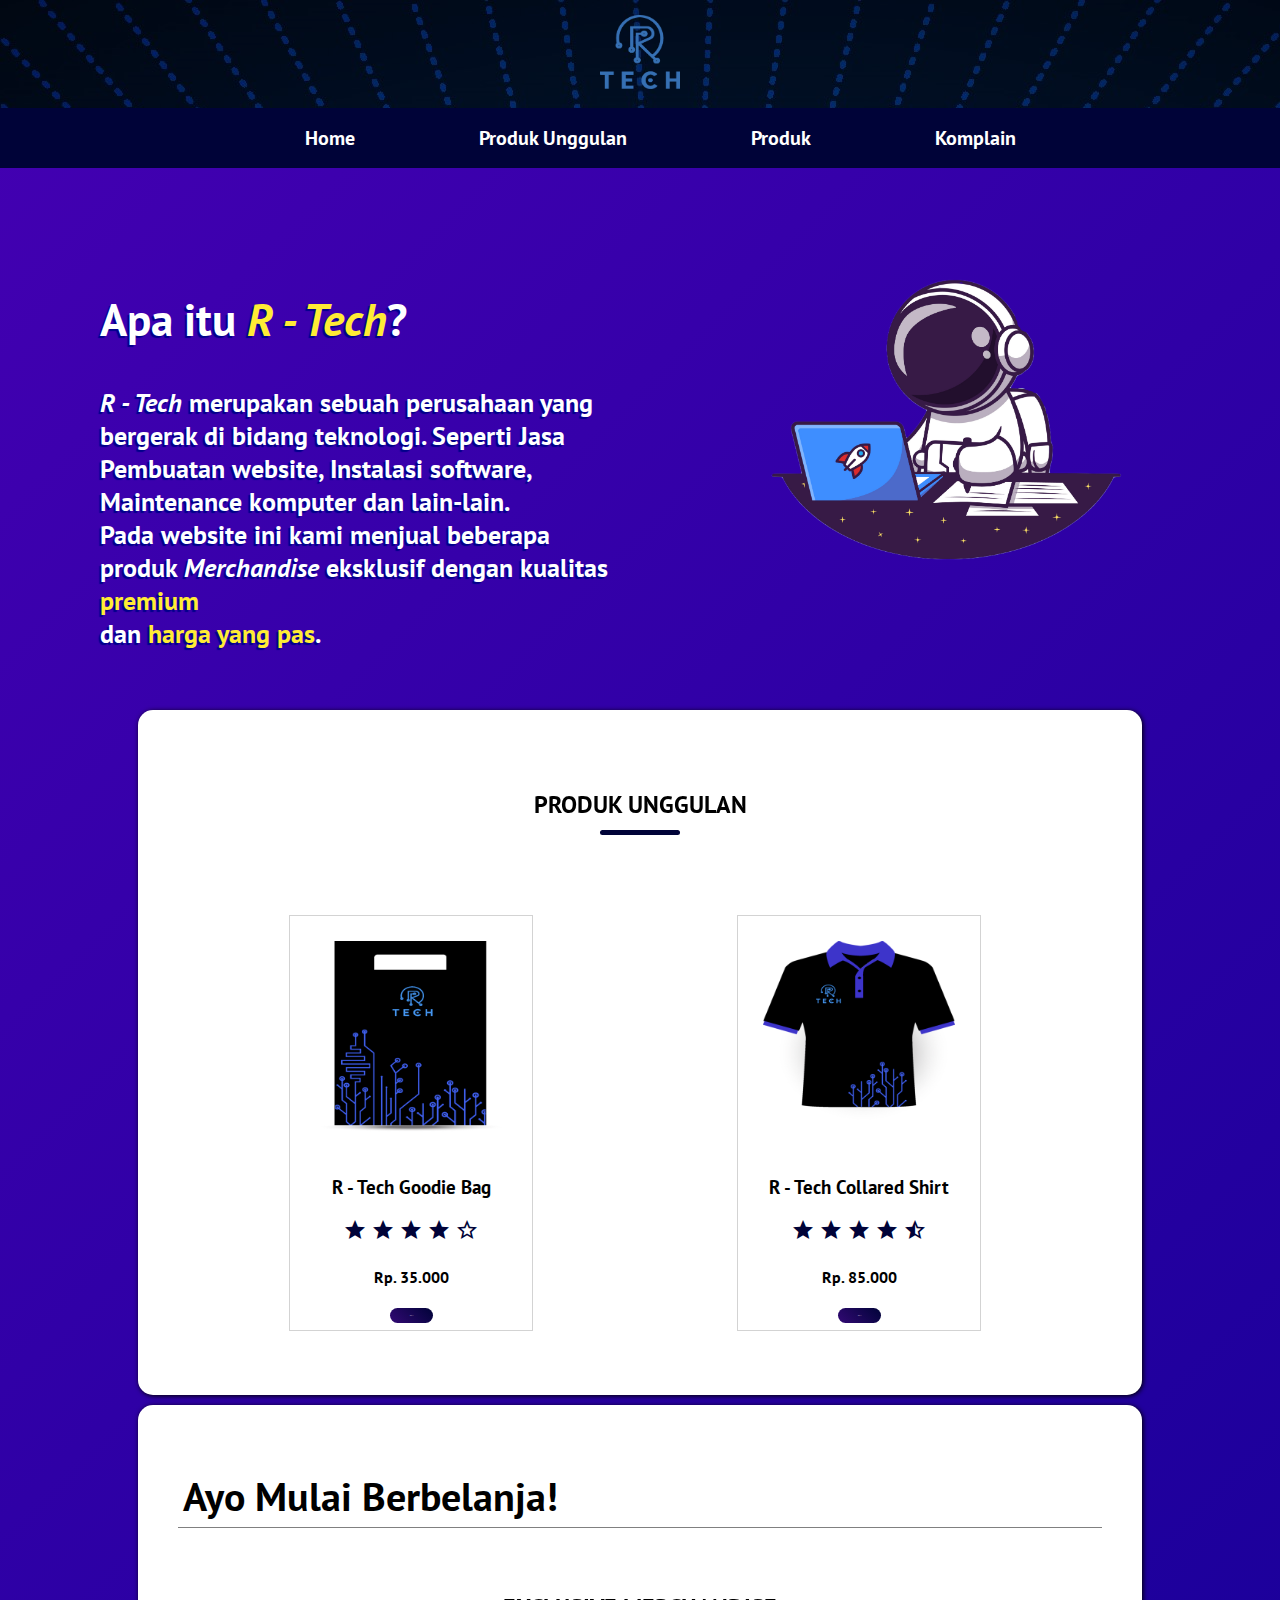
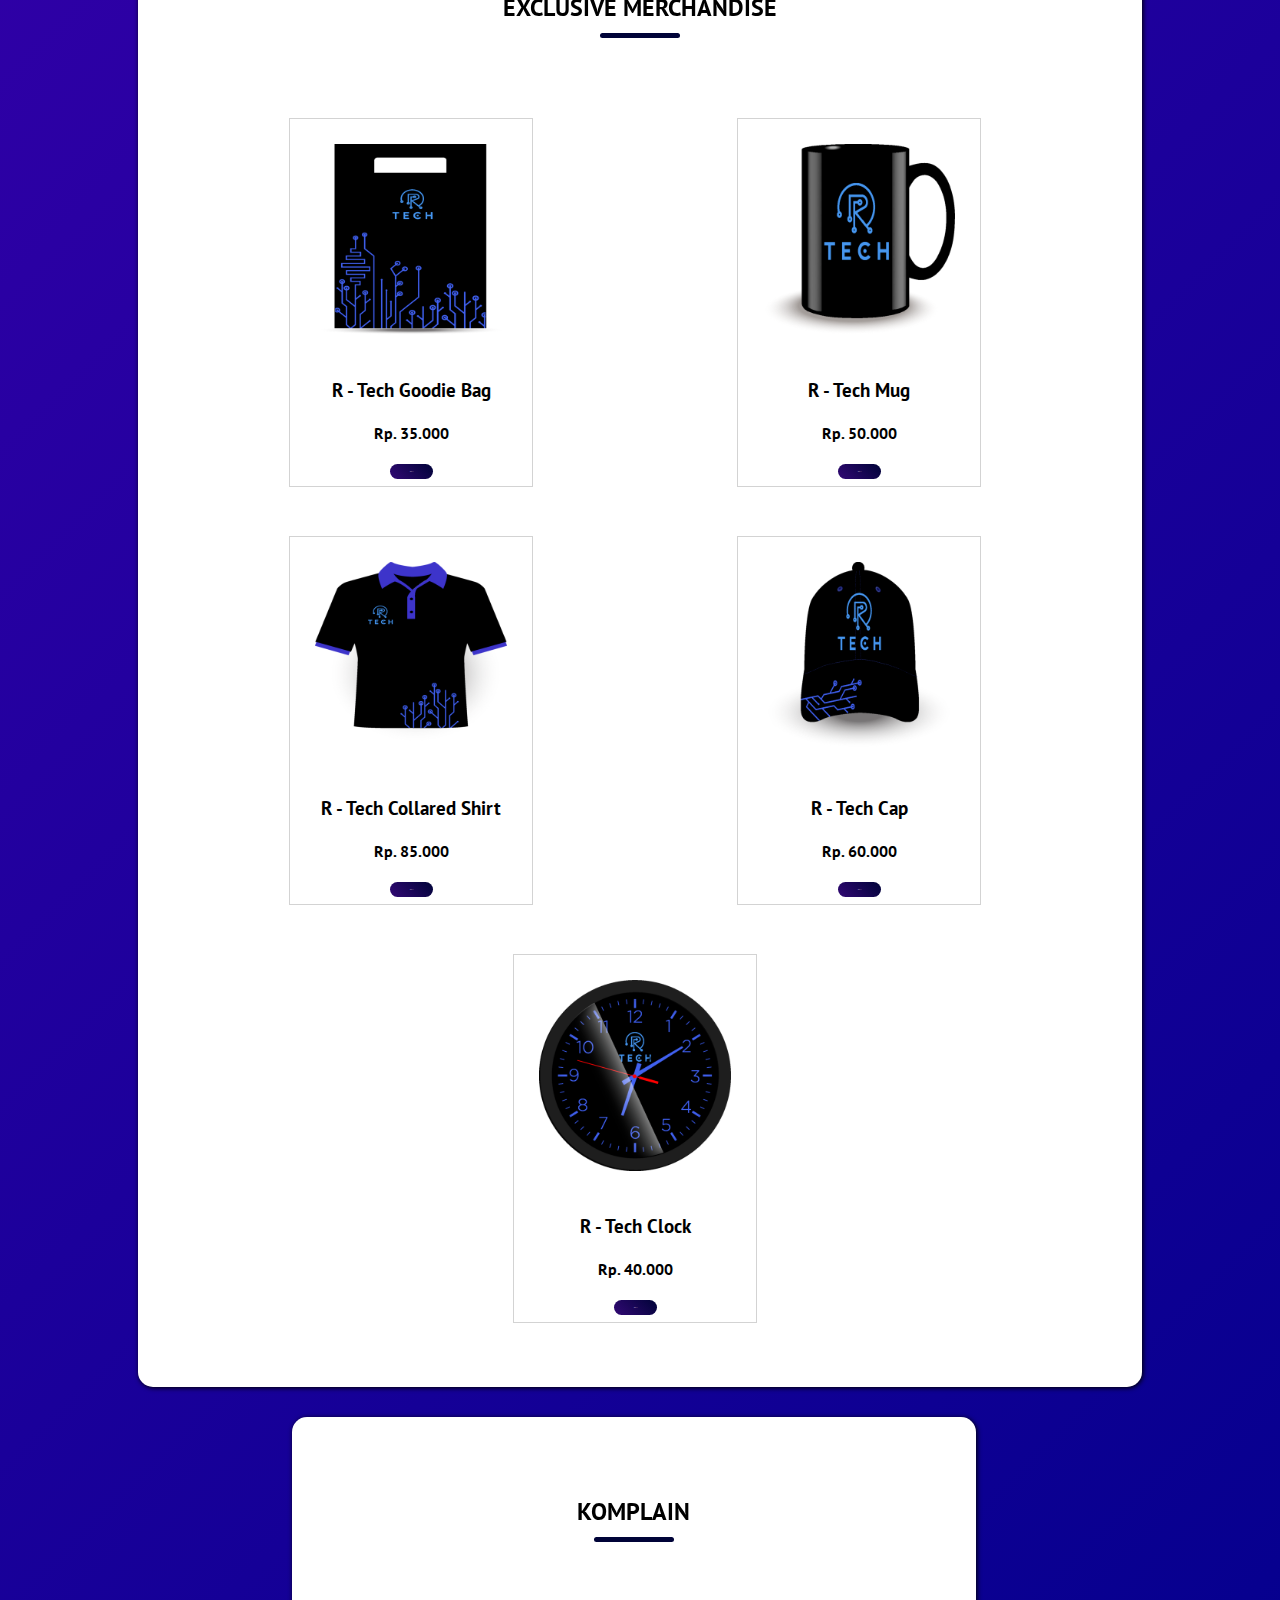
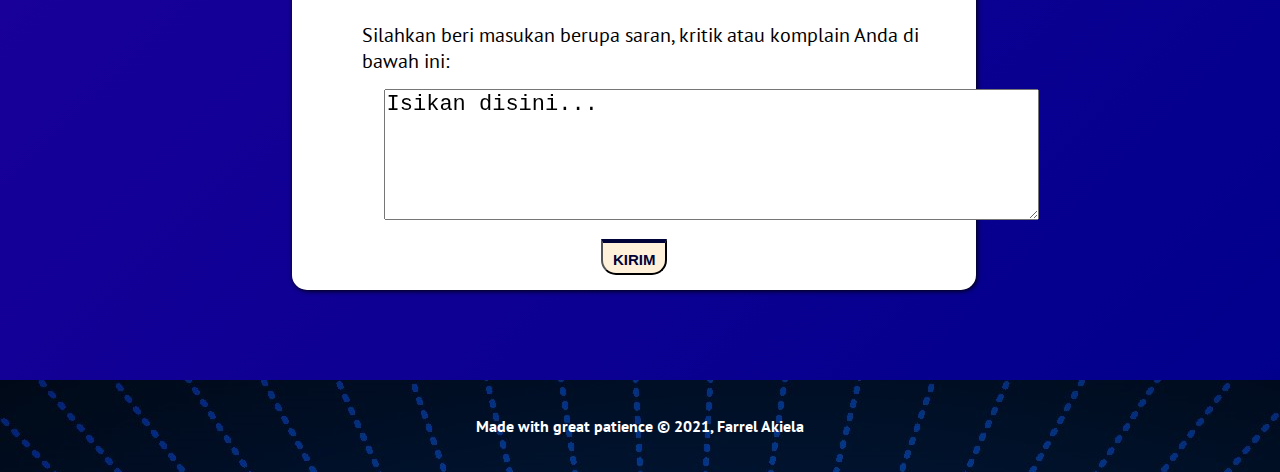
<file: index.html>
<!DOCTYPE html>

<!-- Created By: Farrel AKiela -->

<html>

<head>
	<title>R - Tech | Exclusive Merchandise Shop</title>
	<meta name="viewport" content="width=device-width, initial-scale=1">
	<link rel="icon" href="assets/images/icon.png">
	<link rel="stylesheet" href="assets/styles/style.css">
	<link rel="stylesheet" href="https://fonts.googleapis.com/icon?family=Material+Icons">
	<script src="assets/javascripts/pop-up.js"></script>
</head>

<body>

	<header>
		<div class="head" id="home">
			<a href="index.html">
				<img src="assets/images/logo.png" alt="r-tech logos" width="80px"></a>
		</div>
		<nav>
			<ul>
				<li><a href="#home">Home</a></li>
				<li><a href="#featured">Produk Unggulan</a></li>
				<li><a href="#product">Produk</a></li>
				<li><a href="#complain">Komplain</a></li>
			</ul>
		</nav>
	</header>

	<main>
		<div class="home">
			<section>
				<h2>Apa itu <em>R - Tech</em>?</h2>
				<p><dfn>R - Tech</dfn> merupakan sebuah perusahaan yang bergerak di bidang teknologi. Seperti Jasa
					Pembuatan
					website, Instalasi software, Maintenance komputer dan lain-lain.</p>
				<p>Pada website ini kami menjual beberapa produk <i>Merchandise</i> eksklusif dengan kualitas
					<strong>premium</strong> <br> dan <strong>harga yang pas</strong>.
				</p>
			</section>
			<section>
				<img src="assets/images/astronaut-bg.png" alt="bg-img" width="70%">
		</div>

		<div id="content" class="container">
			<div id="featured">
				<article class="card">
					<h2 class="title">PRODUK UNGGULAN</h2>
					<div class="flex-container-row">
						<div class="list_menu">
							<img src="assets/images/rebag.png">
							<h3>R - Tech Goodie Bag</h3>
							<i class="material-icons">star</i>
							<i class="material-icons">star</i>
							<i class="material-icons">star</i>
							<i class="material-icons">star</i>
							<i class="material-icons">star_outline</i>
							<h4>Rp. 35.000</h4>
							<h5><a href="assets/pages/order_g-bag.html" target="_blank" class="btn-1">B E L I</a></h5>
						</div>
						<div class="list_menu">
							<img src="assets/images/reshirt.png">
							<h3>R - Tech Collared Shirt</h3>
							<i class="material-icons">star</i>
							<i class="material-icons">star</i>
							<i class="material-icons">star</i>
							<i class="material-icons">star</i>
							<i class="material-icons">star_half</i>
							<h4>Rp. 85.000</h4>
							<h5><a href="assets/pages/order_c-shirt.html" target="_blank" class="btn-1">B E L I</a></h5>
						</div>
				</article>
			</div>

			<div id="product">
				<article class="card">
					<h1>Ayo Mulai Berbelanja!</h1>
					<h2 class="title">EXCLUSIVE MERCHANDISE</h2>
					<div class="flex-container-row">
						<div class="list_menu">
							<img src="assets/images/rebag.png">
							<h3>R - Tech Goodie Bag</h3>
							<h4>Rp. 35.000</h4>
							<h5><a href="assets/pages/order_g-bag.html" target="_blank" class="btn-1">B E L I</a></h5>
						</div>
						<div class="list_menu">
							<img src="assets/images/remug.png">
							<h3>R - Tech Mug</h3>
							<h4>Rp. 50.000</h4>
							<h5><a href="assets/pages/order_mug.html" target="_blank" class="btn-1">B E L I</a></h5>
						</div>
					</div>
					<div class="flex-container-row">
						<div class="list_menu">
							<img src="assets/images/reshirt.png">
							<h3>R - Tech Collared Shirt</h3>
							<h4>Rp. 85.000</h4>
							<h5><a href="assets/pages/order_c-shirt.html" target="_blank" class="btn-1">B E L I</a></h5>
						</div>
						<div class="list_menu">
							<img src="assets/images/recap.png">
							<h3>R - Tech Cap</h3>
							<h4>Rp. 60.000</h4>
							<h5><a href="assets/pages/order_cap.html" target="_blank" class="btn-1">B E L I</a></h5>
						</div>
					</div>
					<div class="flex-container-row">
						<div class="list_menu" id="last">
							<img src="assets/images/reclock.png">
							<h3>R - Tech Clock</h3>
							<h4>Rp. 40.000</h4>
							<h5><a href="assets/pages/order_clock.html" target="_blank" class="btn-1">B E L I</a></h5>
						</div>
					</div>
				</article>
			</div>
		</div>

		<div id="complain" class="sub-content">
			<article class="container card">
				<h2 class="title">KOMPLAIN</h2>
				<label for="tes">Silahkan beri masukan berupa saran, kritik atau komplain Anda di bawah ini: </label>
				<textarea name="" id="tes" cols="48" rows="5">Isikan disini...</textarea>
				<button onclick="complain()" class="btn-2">KIRIM</button>
			</article>
		</div>
	</main>

	<footer>
		<p>Made with great patience &#169; 2021, Farrel Akiela</p>
	</footer>



</body>

</html>
</file>
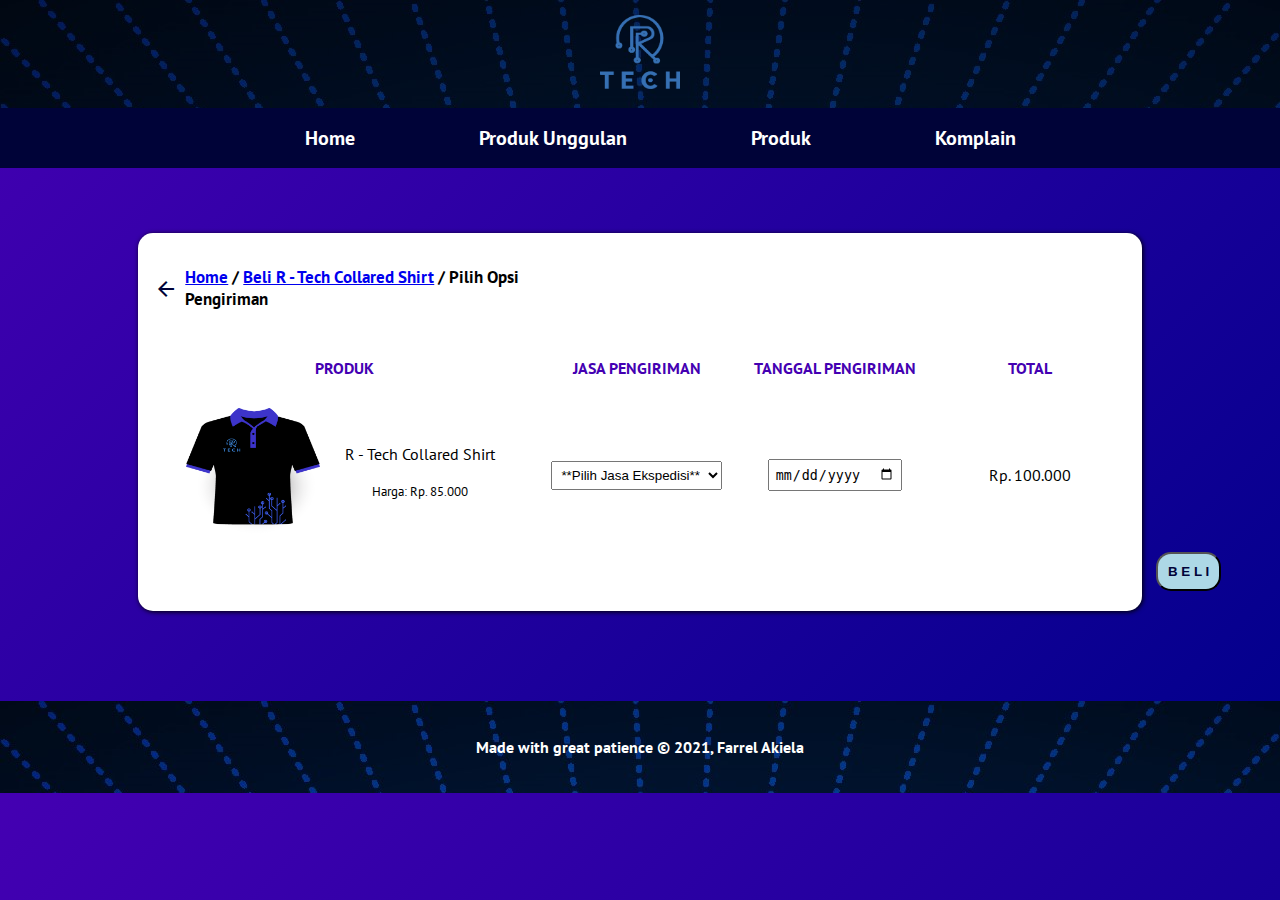
<file: assets/pages/deliv_c-shirt.html>
<!DOCTYPE html>

<!-- Created By: Farrel AKiela -->

<html>

<head>
    <title>R - Tech Collared Shirt | Delivery Page</title>
    <meta name="viewport" content="width=device-width, initial-scale=1">
    <link rel="icon" href="../images/icon.png">
    <link rel="stylesheet" href="../styles/style.css">
    <link rel="stylesheet" href="https://fonts.googleapis.com/icon?family=Material+Icons">
</head>

<body>

    <header>
        <div class="head" id="home">
            <a href="../../index.html">
                <img src="../images/logo.png" alt="r-tech logos" width="80px"></a>
        </div>
        <nav>
            <ul>
                <li><a href="../../index.html#home">Home</a></li>
                <li><a href="../../index.html#featured">Produk Unggulan</a></li>
                <li><a href="../../index.html#product">Produk</a></li>
                <li><a href="../../index.html#complain">Komplain</a></li>
            </ul>
        </nav>
    </header>

    <main>
        <div id="content" class="container">
            <div class="delivery">
                <article class="card">
                    <div class="con-deliv">
                        <table border="0">
                            <tr>
                                <td width="1%"><a href="order_c-shirt.html"><i class="material-icons">arrow_back</i></a>
                                </td>
                                <td width="39%">
                                    <p id="p2"><a href="../../index.html#home">Home</a> / <a
                                            href="order_c-shirt.html">Beli R - Tech Collared Shirt</a> / Pilih Opsi
                                        Pengiriman </p>
                                </td>
                            </tr>
                        </table>
                    </div>
                    <div class="con-deliv-2">
                        <table border="0">
                            <tr>
                                <th>PRODUK</th>
                                <th width="20%">JASA PENGIRIMAN</th>
                                <th width="20%">TANGGAL PENGIRIMAN</th>
                                <th width="20%">TOTAL</th>
                            </tr>
                            <tr>
                                <td>
                                    <div class="product">
                                        <img src="../images/reshirt.png" alt="">
                                        <div id="desc">
                                            <p>R - Tech Collared Shirt</p>
                                            <small>Harga: Rp. 85.000</small>
                                        </div>
                                    </div>
                                </td>
                                <td><select>
                                        <option>**Pilih Jasa Ekspedisi**</option>
                                        <option>JNE Express</option>
                                        <option>J&T Express</option>
                                        <option>SiCepat Express</option>
                                        <option>Ninja Express</option>
                                        <option>Pos Indonesia</option>
                                        <option>Lion Parcel</option>
                                        <option>Wahana</option>
                                        <option>TIKI</option>
                                    </select></td>
                                <td><input type="date"></td>
                                <td>Rp. 100.000</td>
                            </tr>
                        </table>
                        <button onclick="cshirt()" class="btn-3" id="go">B E L I</button>
                    </div>
                </article>
            </div>
        </div>
    </main>

    <footer>
        <p>Made with great patience &#169; 2021, Farrel Akiela</p>
    </footer>

    <script src="../javascripts/pop-up.js">
    </script>

</body>

</html>
</file>
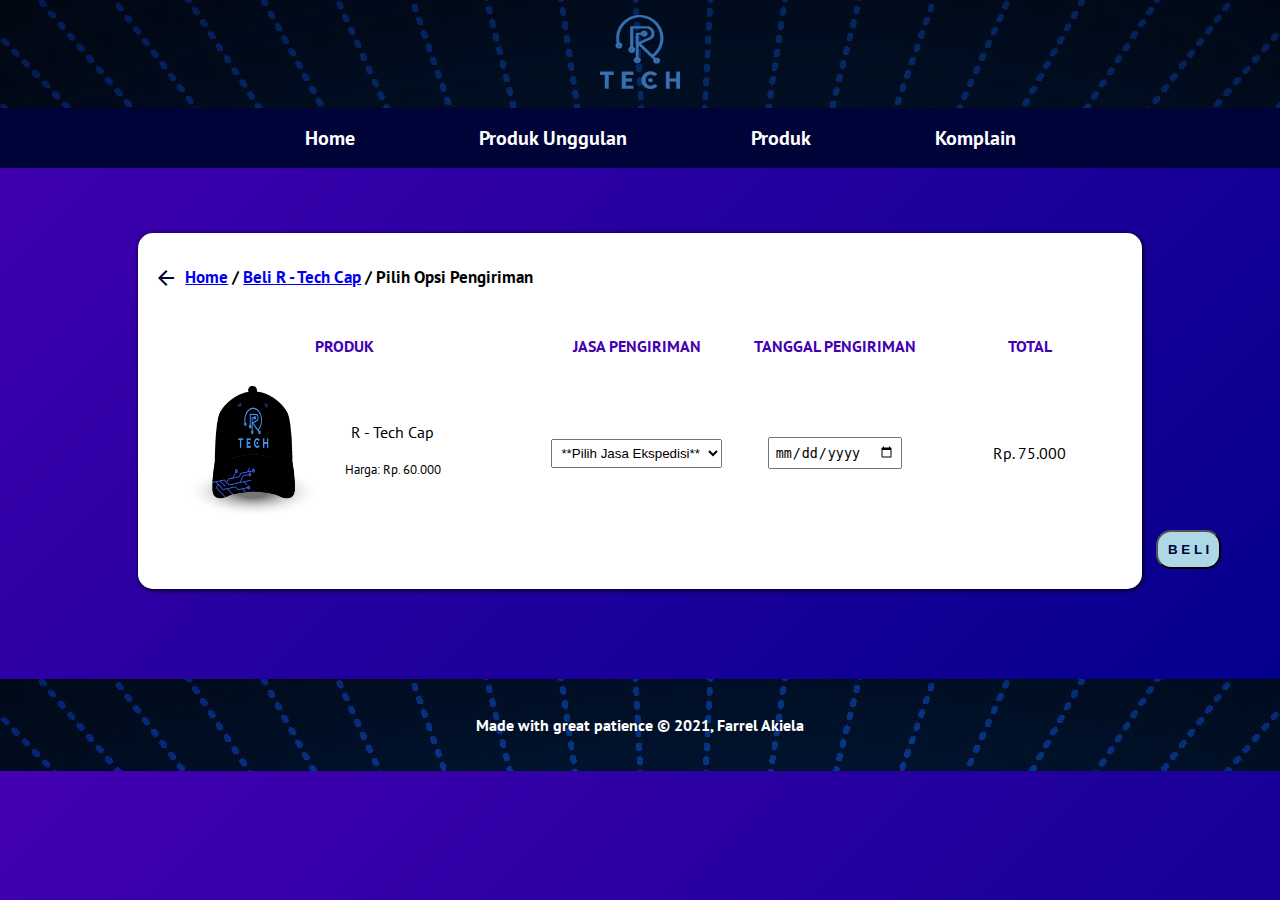
<file: assets/pages/deliv_cap.html>
<!DOCTYPE html>

<!-- Created By: Farrel AKiela -->

<html>

<head>
    <title>R - Tech Cap | Delivery Page</title>
    <meta name="viewport" content="width=device-width, initial-scale=1">
    <link rel="icon" href="../images/icon.png">
    <link rel="stylesheet" href="../styles/style.css">
    <link rel="stylesheet" href="https://fonts.googleapis.com/icon?family=Material+Icons">
</head>

<body>

    <header>
        <div class="head" id="home">
            <a href="../../index.html">
                <img src="../images/logo.png" alt="r-tech logos" width="80px"></a>
        </div>
        <nav>
            <ul>
                <li><a href="../../index.html#home">Home</a></li>
                <li><a href="../../index.html#featured">Produk Unggulan</a></li>
                <li><a href="../../index.html#product">Produk</a></li>
                <li><a href="../../index.html#complain">Komplain</a></li>
            </ul>
        </nav>
    </header>

    <main>
        <div id="content" class="container">
            <div class="delivery">
                <article class="card">
                    <div class="con-deliv">
                        <table border="0">
                            <tr>
                                <td width="1%"><a href="order_cap.html"><i class="material-icons">arrow_back</i></a>
                                </td>
                                <td width="39%">
                                    <p id="p2"><a href="../../index.html#home">Home</a> / <a href="order_cap.html">Beli
                                            R - Tech Cap</a> / Pilih Opsi Pengiriman </p>
                                </td>
                            </tr>
                        </table>
                    </div>
                    <div class="con-deliv-2">
                        <table border="0">
                            <tr>
                                <th>PRODUK</th>
                                <th width="20%">JASA PENGIRIMAN</th>
                                <th width="20%">TANGGAL PENGIRIMAN</th>
                                <th width="20%">TOTAL</th>
                            </tr>
                            <tr>
                                <td>
                                    <div class="product">
                                        <img src="../images/recap.png" alt="">
                                        <div id="desc">
                                            <p>R - Tech Cap</p>
                                            <small>Harga: Rp. 60.000</small>
                                        </div>
                                    </div>
                                </td>
                                <td><select>
                                        <option>**Pilih Jasa Ekspedisi**</option>
                                        <option>JNE Express</option>
                                        <option>J&T Express</option>
                                        <option>SiCepat Express</option>
                                        <option>Ninja Express</option>
                                        <option>Pos Indonesia</option>
                                        <option>Lion Parcel</option>
                                        <option>Wahana</option>
                                        <option>TIKI</option>
                                    </select></td>
                                <td><input type="date"></td>
                                <td>Rp. 75.000</td>
                            </tr>
                        </table>
                        <button onclick="cap()" class="btn-3" id="go">B E L I</button>
                    </div>
                </article>
            </div>
        </div>
    </main>

    <footer>
        <p>Made with great patience &#169; 2021, Farrel Akiela</p>
    </footer>

    <script src="../javascripts/pop-up.js">
    </script>

</body>

</html>
</file>
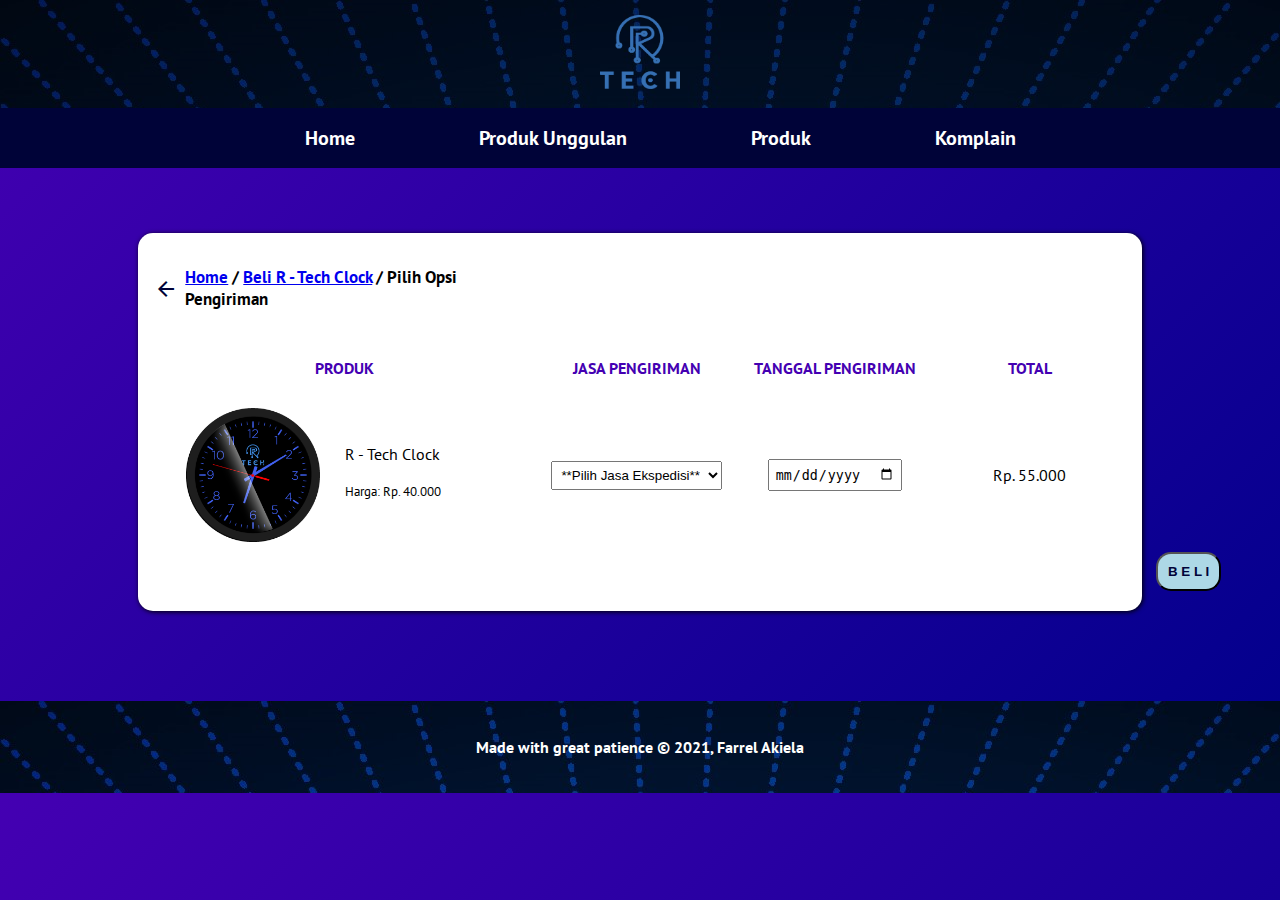
<file: assets/pages/deliv_clock.html>
<!DOCTYPE html>

<!-- Created By: Farrel AKiela -->

<html>

<head>
    <title>R - Tech Clock | Delivery Page</title>
    <meta name="viewport" content="width=device-width, initial-scale=1">
    <link rel="icon" href="../images/icon.png">
    <link rel="stylesheet" href="../styles/style.css">
    <link rel="stylesheet" href="https://fonts.googleapis.com/icon?family=Material+Icons">
</head>

<body>

    <header>
        <div class="head" id="home">
            <a href="../../index.html">
                <img src="../images/logo.png" alt="r-tech logos" width="80px"></a>
        </div>
        <nav>
            <ul>
                <li><a href="../../index.html#home">Home</a></li>
                <li><a href="../../index.html#featured">Produk Unggulan</a></li>
                <li><a href="../../index.html#product">Produk</a></li>
                <li><a href="../../index.html#complain">Komplain</a></li>
            </ul>
        </nav>
    </header>

    <main>
        <div id="content" class="container">
            <div class="delivery">
                <article class="card">
                    <div class="con-deliv">
                        <table border="0">
                            <tr>
                                <td width="1%"><a href="order_clock.html"><i class="material-icons">arrow_back</i></a>
                                </td>
                                <td width="39%">
                                    <p id="p2"><a href="../../index.html#home">Home</a> / <a
                                            href="order_clock.html">Beli R - Tech Clock</a> / Pilih Opsi Pengiriman </p>
                                </td>
                            </tr>
                        </table>
                    </div>
                    <div class="con-deliv-2">
                        <table border="0">
                            <tr>
                                <th>PRODUK</th>
                                <th width="20%">JASA PENGIRIMAN</th>
                                <th width="20%">TANGGAL PENGIRIMAN</th>
                                <th width="20%">TOTAL</th>
                            </tr>
                            <tr>
                                <td>
                                    <div class="product">
                                        <img src="../images/reclock.png" alt="">
                                        <div id="desc">
                                            <p>R - Tech Clock</p>
                                            <small>Harga: Rp. 40.000</small>
                                        </div>
                                    </div>
                                </td>
                                <td><select>
                                        <option>**Pilih Jasa Ekspedisi**</option>
                                        <option>JNE Express</option>
                                        <option>J&T Express</option>
                                        <option>SiCepat Express</option>
                                        <option>Ninja Express</option>
                                        <option>Pos Indonesia</option>
                                        <option>Lion Parcel</option>
                                        <option>Wahana</option>
                                        <option>TIKI</option>
                                    </select></td>
                                <td><input type="date"></td>
                                <td>Rp. 55.000</td>
                            </tr>
                        </table>
                        <button onclick="clock()" class="btn-3" id="go">B E L I</button>
                    </div>
                </article>
            </div>
        </div>
    </main>

    <footer>
        <p>Made with great patience &#169; 2021, Farrel Akiela</p>
    </footer>

    <script src="../javascripts/pop-up.js">
    </script>

</body>

</html>
</file>
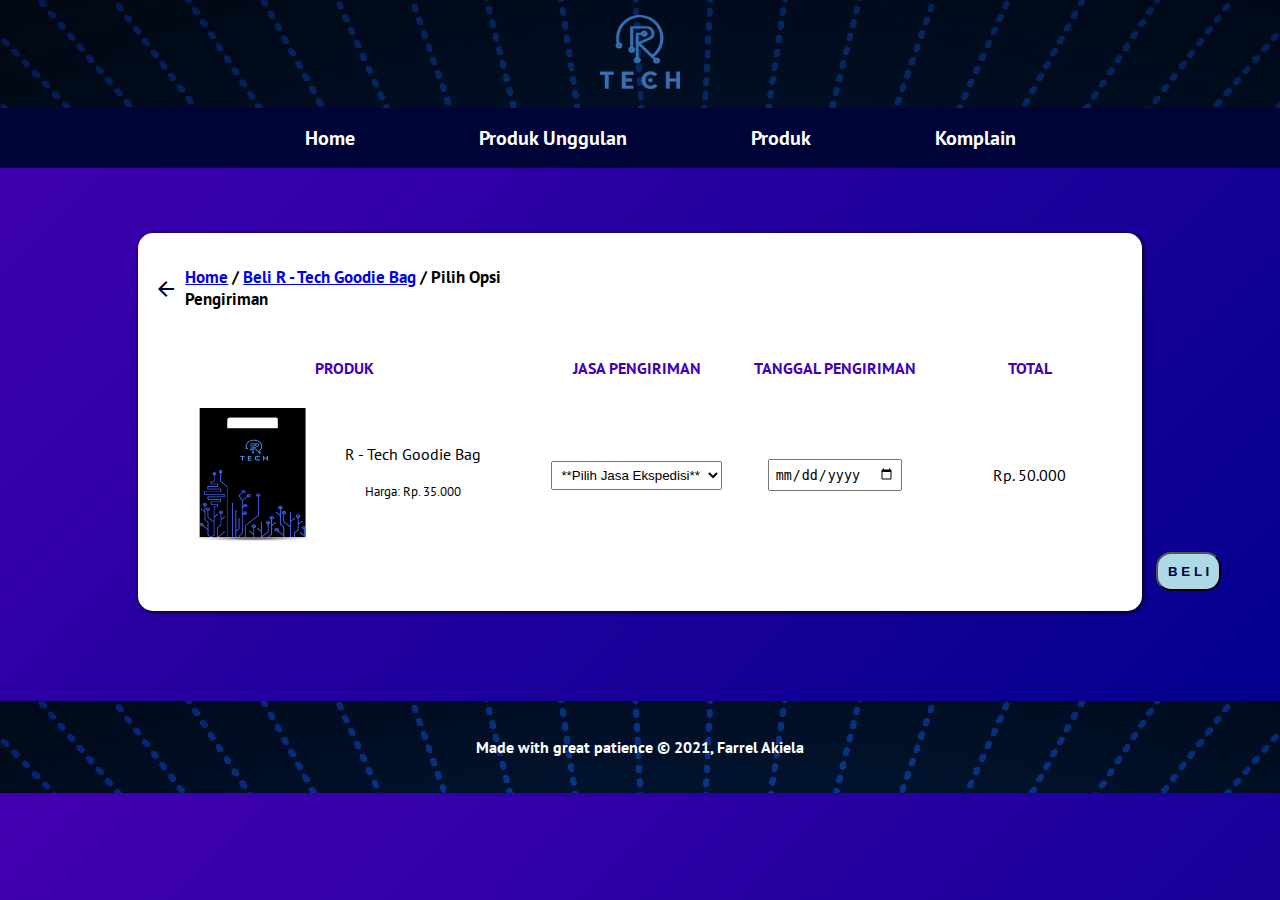
<file: assets/pages/deliv_g-bag.html>
<!DOCTYPE html>

<!-- Created By: Farrel AKiela -->

<html>

<head>
  <title>R - Tech Goodie Bag | Delivery Page</title>
  <meta name="viewport" content="width=device-width, initial-scale=1">
  <link rel="icon" href="../images/icon.png">
  <link rel="stylesheet" href="../styles/style.css">
  <link rel="stylesheet" href="https://fonts.googleapis.com/icon?family=Material+Icons">
</head>

<body>

  <header>
    <div class="head" id="home">
      <a href="../../index.html">
        <img src="../images/logo.png" alt="r-tech logos" width="80px"></a>
    </div>
    <nav>
      <ul>
        <li><a href="../../index.html#home">Home</a></li>
        <li><a href="../../index.html#featured">Produk Unggulan</a></li>
        <li><a href="../../index.html#product">Produk</a></li>
        <li><a href="../../index.html#complain">Komplain</a></li>
      </ul>
    </nav>
  </header>

  <main>
    <div id="content" class="container">
      <div class="delivery">
        <article class="card">
          <div class="con-deliv">
            <table border="0">
              <tr>
                <td width="1%"><a href="order_g-bag.html"><i class="material-icons">arrow_back</i></a>
                </td>
                <td width="39%">
                  <p id="p2"><a href="../../index.html#home">Home</a> / <a href="order_g-bag.html">Beli R - Tech Goodie
                      Bag</a> /
                    Pilih Opsi Pengiriman </p>
                </td>
              </tr>
            </table>
          </div>
          <div class="con-deliv-2">
            <table border="0">
              <tr>
                <th>PRODUK</th>
                <th width="20%">JASA PENGIRIMAN</th>
                <th width="20%">TANGGAL PENGIRIMAN</th>
                <th width="20%">TOTAL</th>
              </tr>
              <tr>
                <td>
                  <div class="product">
                    <img src="../images/rebag.png" alt="">
                    <div id="desc">
                      <p>R - Tech Goodie Bag</p>
                      <small>Harga: Rp. 35.000</small>
                    </div>
                  </div>
                </td>
                <td><select>
                    <option>**Pilih Jasa Ekspedisi**</option>
                    <option>JNE Express</option>
                    <option>J&T Express</option>
                    <option>SiCepat Express</option>
                    <option>Ninja Express</option>
                    <option>Pos Indonesia</option>
                    <option>Lion Parcel</option>
                    <option>Wahana</option>
                    <option>TIKI</option>
                  </select></td>
                <td><input type="date"></td>
                <td>Rp. 50.000</td>
              </tr>
            </table>
            <button onclick="gbag()" class="btn-3" id="go">B E L I</button>
          </div>
        </article>
      </div>
    </div>
  </main>

  <footer>
    <p>Made with great patience &#169; 2021, Farrel Akiela</p>
  </footer>

  <script src="../javascripts/pop-up.js">
  </script>

</body>

</html>
</file>
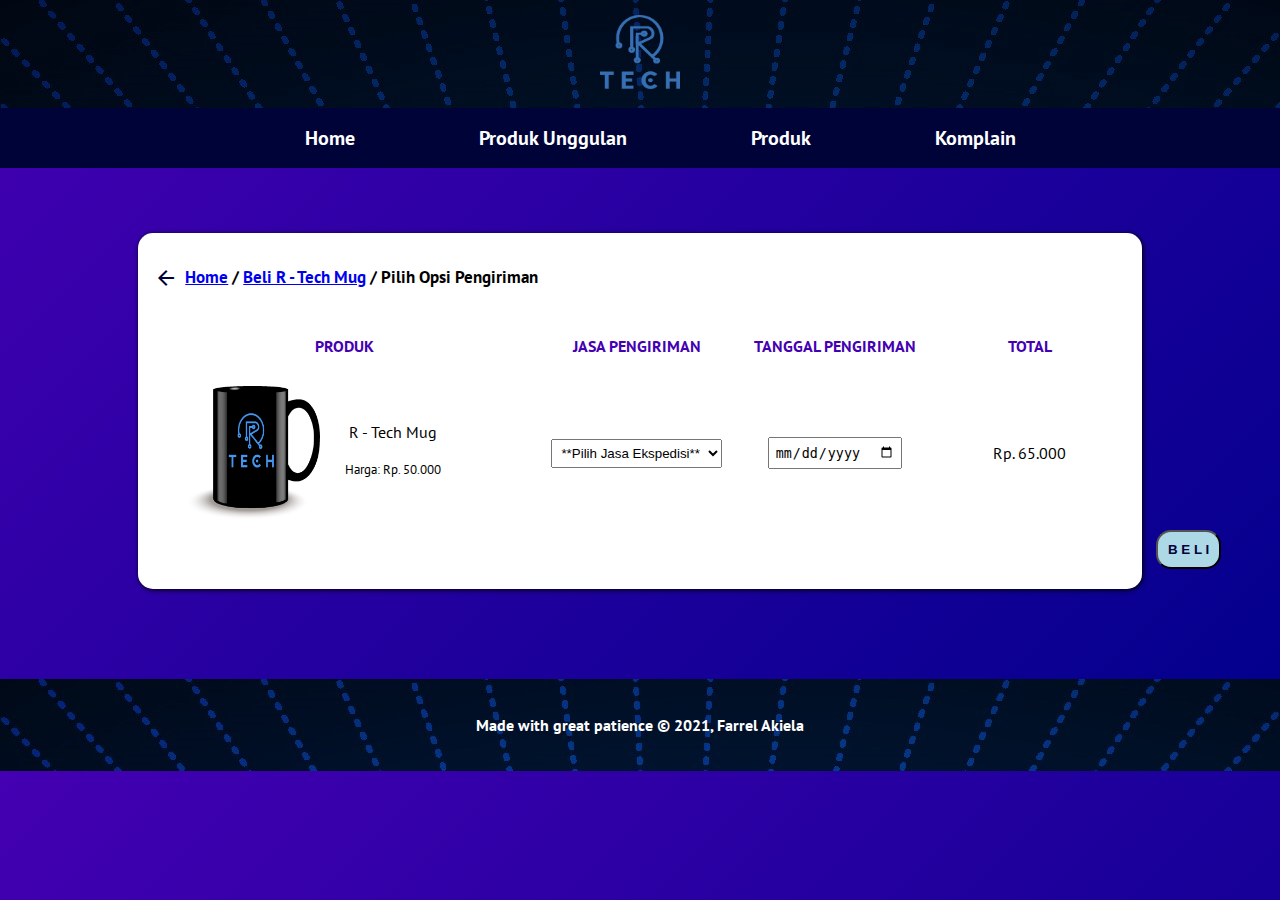
<file: assets/pages/deliv_mug.html>
<!DOCTYPE html>

<!-- Created By: Farrel AKiela -->

<html>

<head>
    <title>R - Tech Mug | Delivery Page</title>
    <meta name="viewport" content="width=device-width, initial-scale=1">
    <link rel="icon" href="../images/icon.png">
    <link rel="stylesheet" href="../styles/style.css">
    <link rel="stylesheet" href="https://fonts.googleapis.com/icon?family=Material+Icons">
</head>

<body>

    <header>
        <div class="head" id="home">
            <a href="../../index.html">
                <img src="../images/logo.png" alt="r-tech logos" width="80px"></a>
        </div>
        <nav>
            <ul>
                <li><a href="../../index.html#home">Home</a></li>
                <li><a href="../../index.html#featured">Produk Unggulan</a></li>
                <li><a href="../../index.html#product">Produk</a></li>
                <li><a href="../../index.html#complain">Komplain</a></li>
            </ul>
        </nav>
    </header>

    <main>
        <div id="content" class="container">
            <div class="delivery">
                <article class="card">
                    <div class="con-deliv">
                        <table border="0">
                            <tr>
                                <td width="1%"><a href="order_mug.html"><i class="material-icons">arrow_back</i></a>
                                </td>
                                <td width="39%">
                                    <p id="p2"><a href="../../index.html#home">Home</a> / <a href="order_mug.html">Beli
                                            R - Tech Mug</a> / Pilih Opsi Pengiriman </p>
                                </td>
                            </tr>
                        </table>
                    </div>
                    <div class="con-deliv-2">
                        <table border="0">
                            <tr>
                                <th>PRODUK</th>
                                <th width="20%">JASA PENGIRIMAN</th>
                                <th width="20%">TANGGAL PENGIRIMAN</th>
                                <th width="20%">TOTAL</th>
                            </tr>
                            <tr>
                                <td>
                                    <div class="product">
                                        <img src="../images/remug.png" alt="">
                                        <div id="desc">
                                            <p>R - Tech Mug</p>
                                            <small>Harga: Rp. 50.000</small>
                                        </div>
                                    </div>
                                </td>
                                <td><select>
                                        <option>**Pilih Jasa Ekspedisi**</option>
                                        <option>JNE Express</option>
                                        <option>J&T Express</option>
                                        <option>SiCepat Express</option>
                                        <option>Ninja Express</option>
                                        <option>Pos Indonesia</option>
                                        <option>Lion Parcel</option>
                                        <option>Wahana</option>
                                        <option>TIKI</option>
                                    </select></td>
                                <td><input type="date"></td>
                                <td>Rp. 65.000</td>
                            </tr>
                        </table>
                        <button onclick="mug()" class="btn-3" id="go">B E L I</button>
                    </div>
                </article>
            </div>
        </div>
    </main>

    <footer>
        <p>Made with great patience &#169; 2021, Farrel Akiela</p>
    </footer>

    <script src="../javascripts/pop-up.js">
    </script>

</body>

</html>
</file>
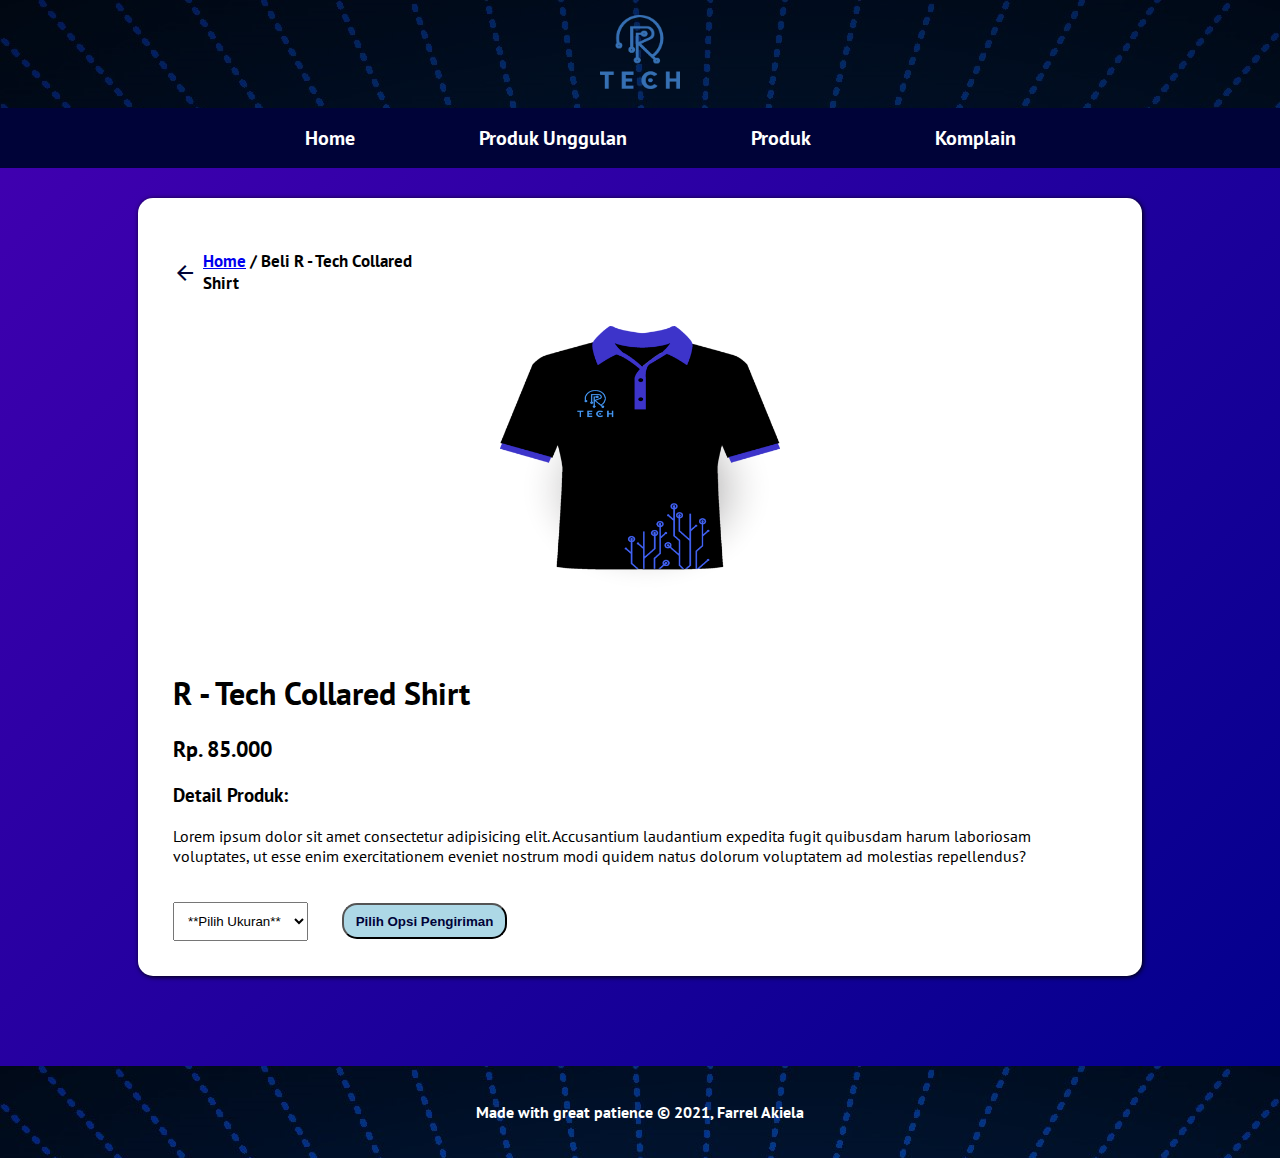
<file: assets/pages/order_c-shirt.html>
<!DOCTYPE html>

<!-- Created By: Farrel AKiela -->

<html>

<head>
    <title>R - Tech Collared Shirt | Order Page</title>
    <meta name="viewport" content="width=device-width, initial-scale=1">
    <link rel="icon" href="../images/icon.png">
    <link rel="stylesheet" href="../styles/style.css">
    <link rel="stylesheet" href="https://fonts.googleapis.com/icon?family=Material+Icons">
</head>

<body>

    <header>
        <div class="head" id="home">
            <a href="../../index.html">
                <img src="../images/logo.png" alt="r-tech logos" width="80px"></a>
        </div>
        <nav>
            <ul>
                <li><a href="../../index.html#home">Home</a></li>
                <li><a href="../../index.html#featured">Produk Unggulan</a></li>
                <li><a href="../../index.html#product">Produk</a></li>
                <li><a href="../../index.html#complain">Komplain</a></li>
            </ul>
        </nav>
    </header>

    <main>
        <div id="content" class="container">
            <div class="order">
                <article class="card">
                    <div class="con-order">
                        <table border="0" cellpadding="0">
                            <tr>
                                <td width="1%"><a href="../../index.html"><i class="material-icons">arrow_back</i></a>
                                </td>
                                <td width="26%">
                                    <p id="p1"><a href="../../index.html#home">Home</a> / Beli R - Tech Collared Shirt
                                    </p>
                                </td>
                            </tr>
                        </table>
                        <img src="../images/reshirt.png">
                    </div>
                    <div class="con-order">
                        <h1>R - Tech Collared Shirt</h1>
                        <h4>Rp. 85.000</h4>
                        <h3>Detail Produk:</h3>
                        <p>Lorem ipsum dolor sit amet consectetur adipisicing elit. Accusantium laudantium expedita
                            fugit quibusdam harum laboriosam voluptates, ut esse enim exercitationem eveniet nostrum
                            modi quidem natus dolorum voluptatem ad molestias repellendus?</p>
                        <select>
                            <option>**Pilih Ukuran**</option>
                            <option>XXL</option>
                            <option>XL</option>
                            <option>L</option>
                            <option>M</option>
                        </select>
                        <button class="btn-3"><a href="deliv_c-shirt.html" class="btn-3" id="btn-deliv"> Pilih Opsi
                                Pengiriman</a></button>
                    </div>
                </article>
            </div>
        </div>
    </main>

    <footer>
        <p>Made with great patience &#169; 2021, Farrel Akiela</p>
    </footer>

</body>

</html>
</file>
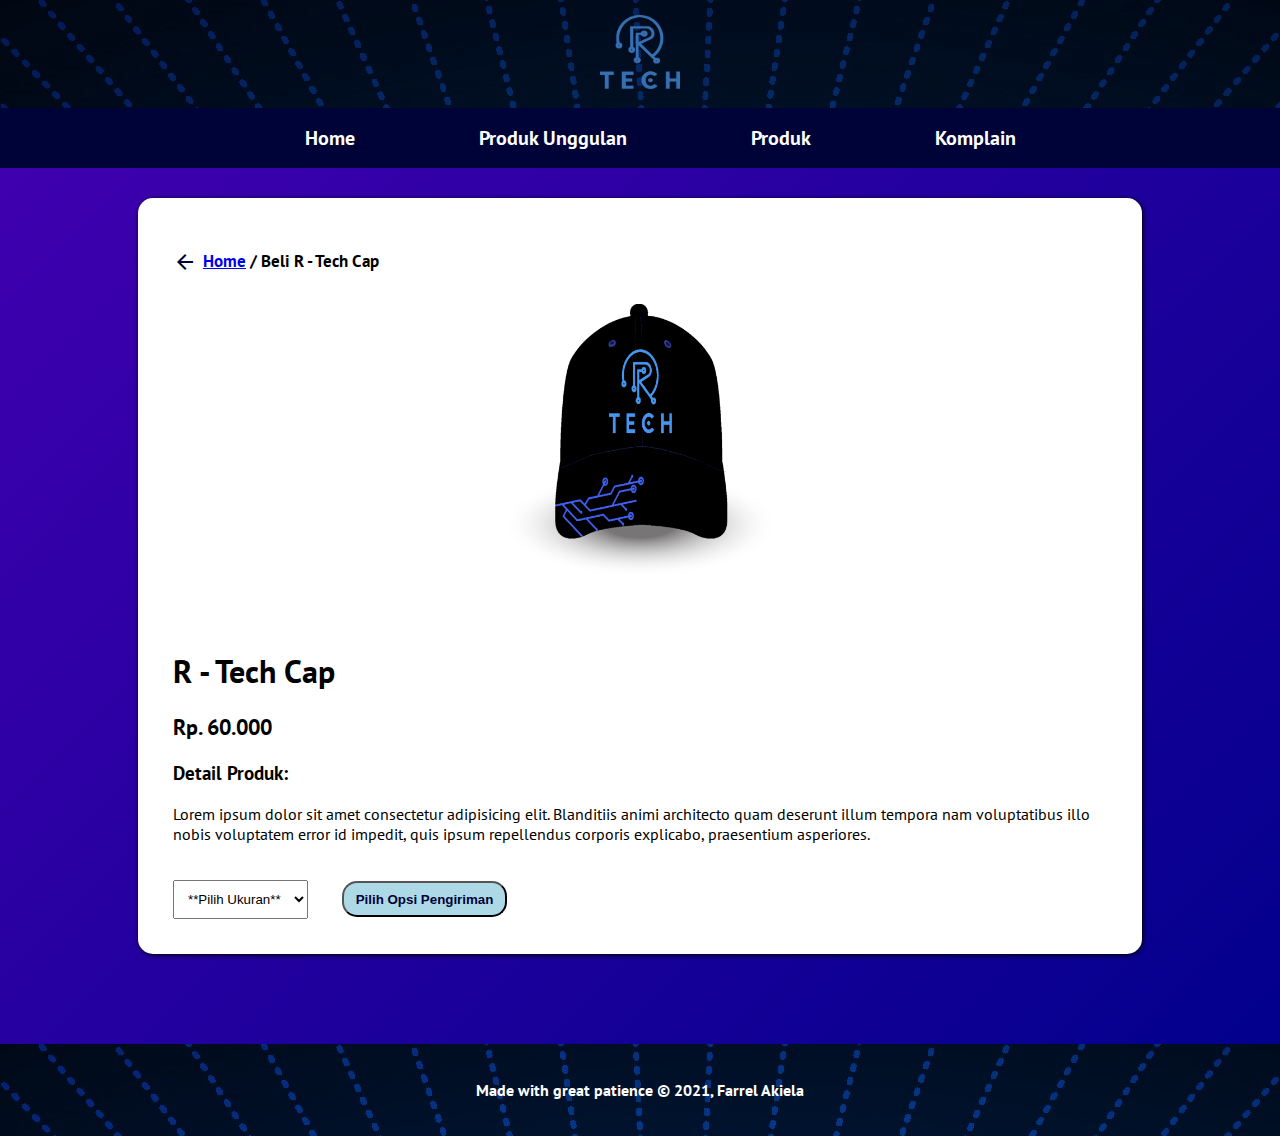
<file: assets/pages/order_cap.html>
<!DOCTYPE html>

<!-- Created By: Farrel AKiela -->

<html>

<head>
    <title>R - Tech Cap | Order Page</title>
    <meta name="viewport" content="width=device-width, initial-scale=1">
    <link rel="icon" href="../images/icon.png">
    <link rel="stylesheet" href="../styles/style.css">
    <link rel="stylesheet" href="https://fonts.googleapis.com/icon?family=Material+Icons">
</head>

<body>

    <header>
        <div class="head" id="home">
            <a href="../../index.html">
                <img src="../images/logo.png" alt="r-tech logos" width="80px"></a>
        </div>
        <nav>
            <ul>
                <li><a href="../../index.html#home">Home</a></li>
                <li><a href="../../index.html#featured">Produk Unggulan</a></li>
                <li><a href="../../index.html#product">Produk</a></li>
                <li><a href="../../index.html#complain">Komplain</a></li>
            </ul>
        </nav>
    </header>

    <main>
        <div id="content" class="container">
            <div class="order">
                <article class="card">
                    <div class="con-order">
                        <table border="0" cellpadding="0">
                            <tr>
                                <td width="1%"><a href="../../index.html"><i class="material-icons">arrow_back</i></a>
                                </td>
                                <td width="26%">
                                    <p id="p1"><a href="../../index.html#home">Home</a> / Beli R - Tech Cap
                                    </p>
                                </td>
                            </tr>
                        </table>
                        <img src="../images/recap.png">
                    </div>
                    <div class="con-order">
                        <h1>R - Tech Cap</h1>
                        <h4>Rp. 60.000</h4>
                        <h3>Detail Produk:</h3>
                        <p>Lorem ipsum dolor sit amet consectetur adipisicing elit. Blanditiis animi architecto quam
                            deserunt illum tempora nam voluptatibus illo nobis voluptatem error id impedit, quis ipsum
                            repellendus corporis explicabo, praesentium asperiores.</p>
                        <select>
                            <option>**Pilih Ukuran**</option>
                            <option>Besar</option>
                            <option>Kecil</option>
                        </select>
                        <button class="btn-3"><a href="deliv_cap.html" class="btn-3" id="btn-deliv"> Pilih Opsi
                                Pengiriman</a></button>
                    </div>
                </article>
            </div>
        </div>
    </main>

    <footer>
        <p>Made with great patience &#169; 2021, Farrel Akiela</p>
    </footer>

</body>

</html>
</file>
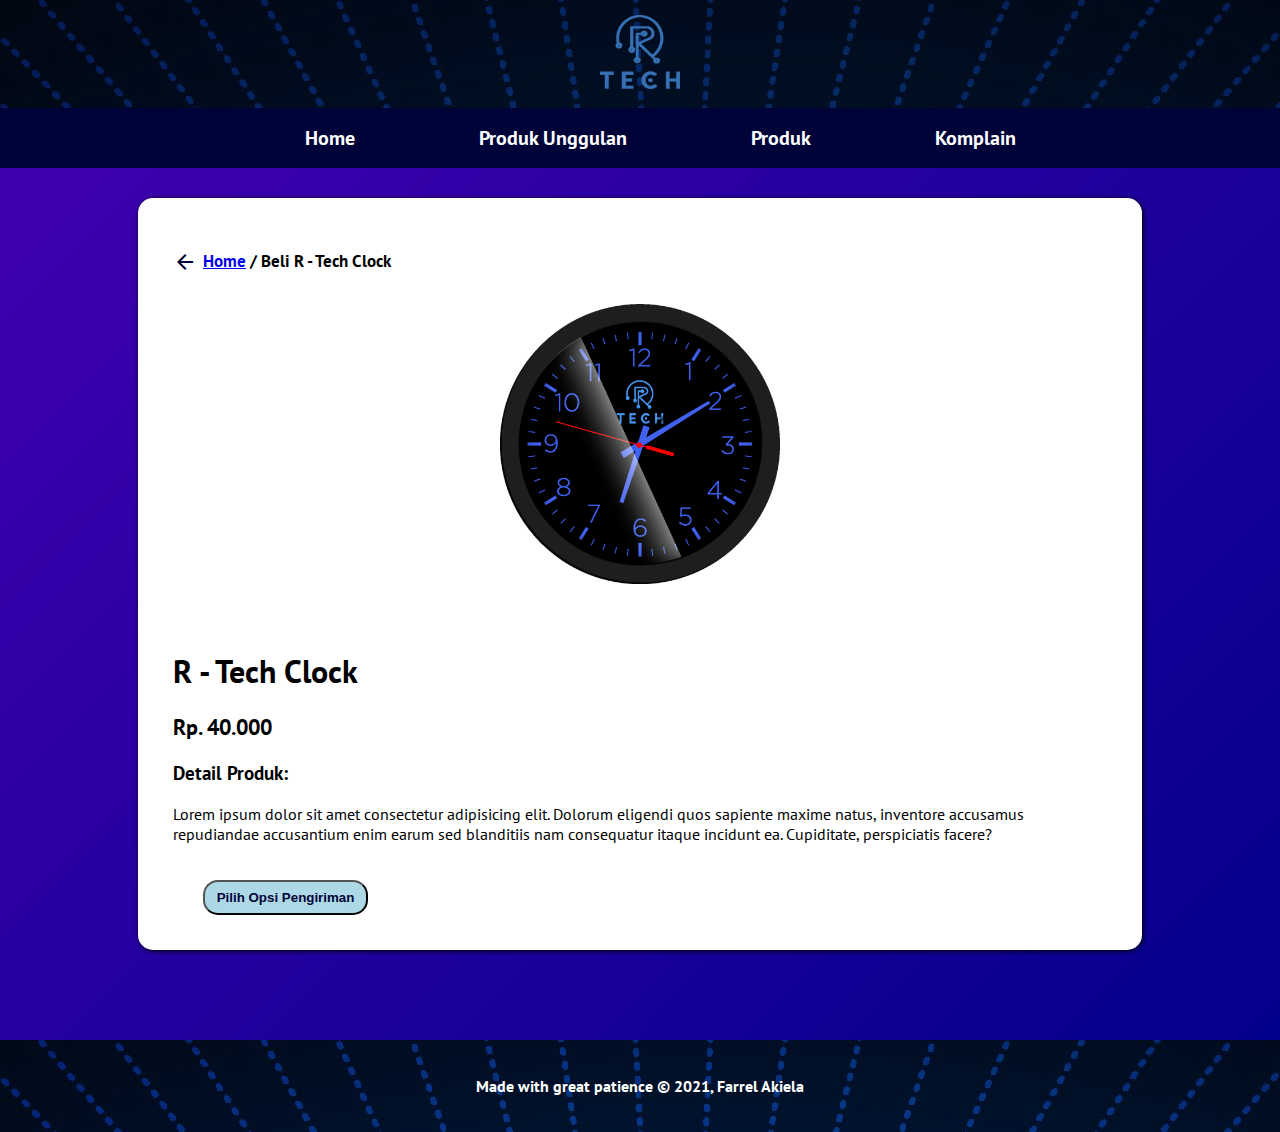
<file: assets/pages/order_clock.html>
<!DOCTYPE html>

<!-- Created By: Farrel AKiela -->

<html>

<head>
    <title>R - Tech Clock | Order Page</title>
    <meta name="viewport" content="width=device-width, initial-scale=1">
    <link rel="icon" href="../images/icon.png">
    <link rel="stylesheet" href="../styles/style.css">
    <link rel="stylesheet" href="https://fonts.googleapis.com/icon?family=Material+Icons">
</head>

<body>

    <header>
        <div class="head" id="home">
            <a href="../../index.html">
                <img src="../images/logo.png" alt="r-tech logos" width="80px"></a>
        </div>
        <nav>
            <ul>
                <li><a href="../../index.html#home">Home</a></li>
                <li><a href="../../index.html#featured">Produk Unggulan</a></li>
                <li><a href="../../index.html#product">Produk</a></li>
                <li><a href="../../index.html#complain">Komplain</a></li>
            </ul>
        </nav>
    </header>

    <main>
        <div id="content" class="container">
            <div class="order">
                <article class="card">
                    <div class="con-order">
                        <table border="0" cellpadding="0">
                            <tr>
                                <td width="1%"><a href="../../index.html"><i class="material-icons">arrow_back</i></a>
                                </td>
                                <td width="26%">
                                    <p id="p1"><a href="../../index.html#home">Home</a> / Beli R - Tech Clock
                                    </p>
                                </td>
                            </tr>
                        </table>
                        <img src="../images/reclock.png">
                    </div>
                    <div class="con-order">
                        <h1>R - Tech Clock</h1>
                        <h4>Rp. 40.000</h4>
                        <h3>Detail Produk:</h3>
                        <p>Lorem ipsum dolor sit amet consectetur adipisicing elit. Dolorum eligendi quos sapiente
                            maxime natus, inventore accusamus repudiandae accusantium enim earum sed blanditiis nam
                            consequatur itaque incidunt ea. Cupiditate, perspiciatis facere?</p>
                        <br>
                        <button class="btn-3"><a href="deliv_clock.html" class="btn-3" id="btn-deliv"> Pilih Opsi
                                Pengiriman</a></button>
                    </div>
                </article>
            </div>
        </div>
    </main>

    <footer>
        <p>Made with great patience &#169; 2021, Farrel Akiela</p>
    </footer>

</body>

</html>
</file>
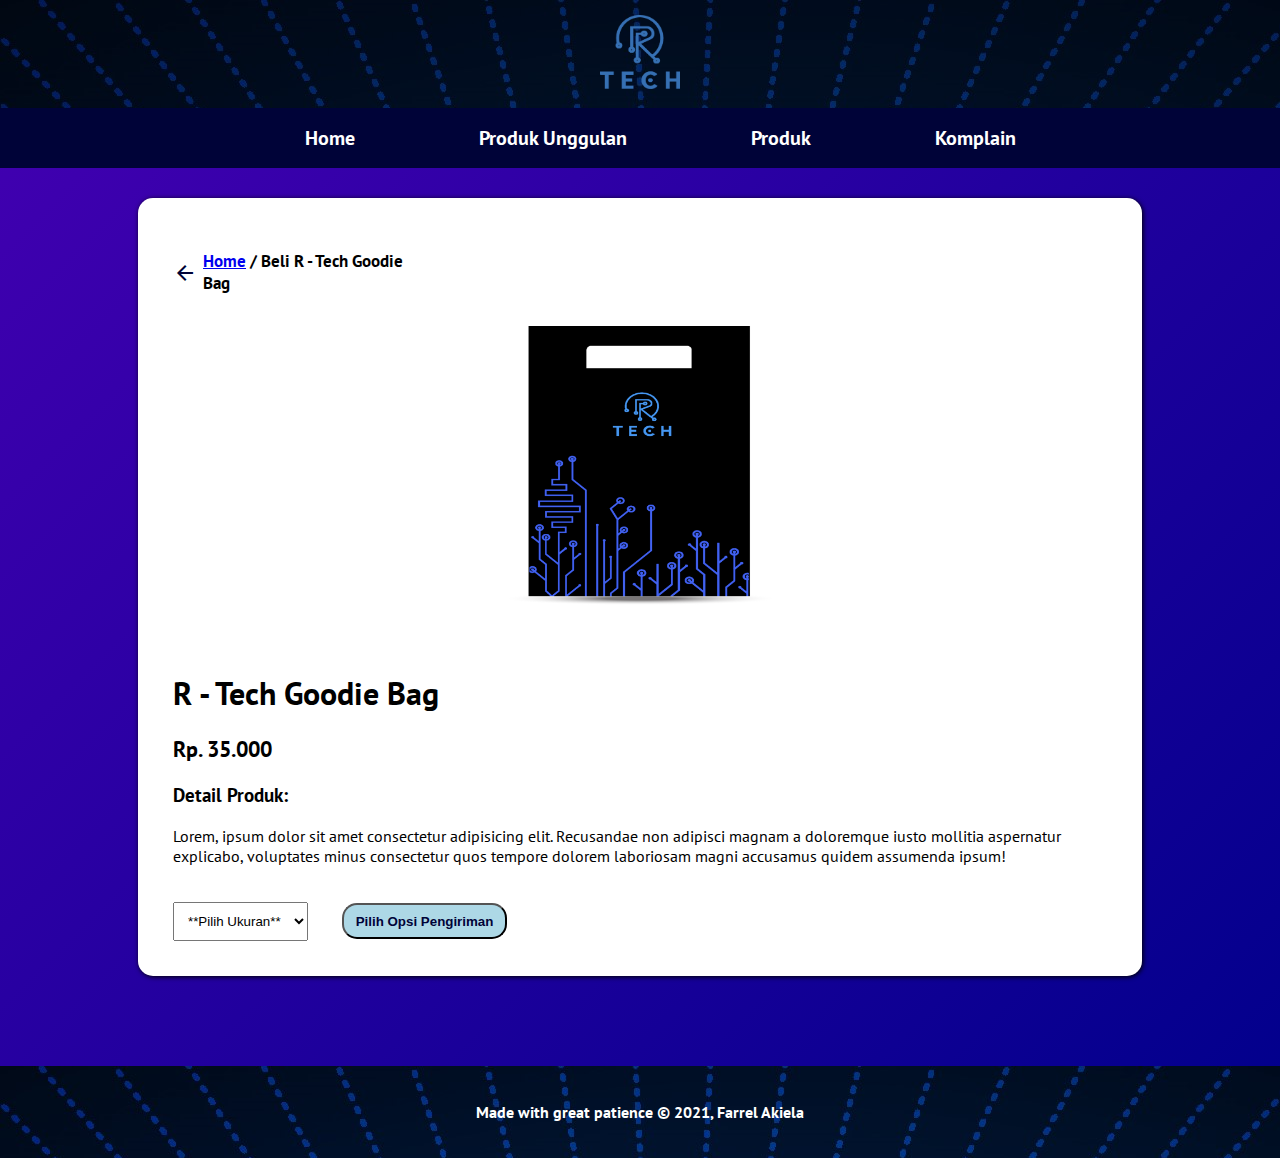
<file: assets/pages/order_g-bag.html>
<!DOCTYPE html>

<!-- Created By: Farrel AKiela -->

<html>

<head>
    <title>R - Tech Goodie Bag | Order Page</title>
    <meta name="viewport" content="width=device-width, initial-scale=1">
    <link rel="icon" href="../images/icon.png">
    <link rel="stylesheet" href="../styles/style.css">
    <link rel="stylesheet" href="https://fonts.googleapis.com/icon?family=Material+Icons">
</head>

<body>

    <header>
        <div class="head" id="home">
            <a href="../../index.html">
                <img src="../images/logo.png" alt="r-tech logos" width="80px"></a>
        </div>
        <nav>
            <ul>
                <li><a href="../../index.html#home">Home</a></li>
                <li><a href="../../index.html#featured">Produk Unggulan</a></li>
                <li><a href="../../index.html#product">Produk</a></li>
                <li><a href="../../index.html#complain">Komplain</a></li>
            </ul>
        </nav>
    </header>

    <main>
        <div id="content" class="container">
            <div class="order">
                <article class="card">
                    <div class="con-order">
                        <table border="0" cellpadding="0">
                            <tr>
                                <td width="1%"><a href="../../index.html"><i class="material-icons">arrow_back</i></a>
                                </td>
                                <td width="26%">
                                    <p id="p1"><a href="../../index.html#home">Home</a> / Beli R - Tech Goodie Bag</p>
                                </td>
                            </tr>
                        </table>
                        <img src="../images/rebag.png">
                    </div>
                    <div class="con-order">
                        <h1>R - Tech Goodie Bag</h1>
                        <h4>Rp. 35.000</h4>
                        <h3>Detail Produk:</h3>
                        <p>Lorem, ipsum dolor sit amet consectetur adipisicing elit. Recusandae non adipisci magnam a
                            doloremque iusto mollitia aspernatur explicabo, voluptates minus consectetur quos tempore
                            dolorem laboriosam magni accusamus quidem assumenda ipsum!</p>
                        <select>
                            <option>**Pilih Ukuran**</option>
                            <option>Besar</option>
                            <option>Kecil</option>
                        </select>
                        <button class="btn-3"><a href="deliv_g-bag.html" class="btn-3" id="btn-deliv"> Pilih Opsi
                                Pengiriman</a></button>
                    </div>
                </article>
            </div>
        </div>
    </main>

    <footer>
        <p>Made with great patience &#169; 2021, Farrel Akiela</p>
    </footer>

</body>

</html>
</file>
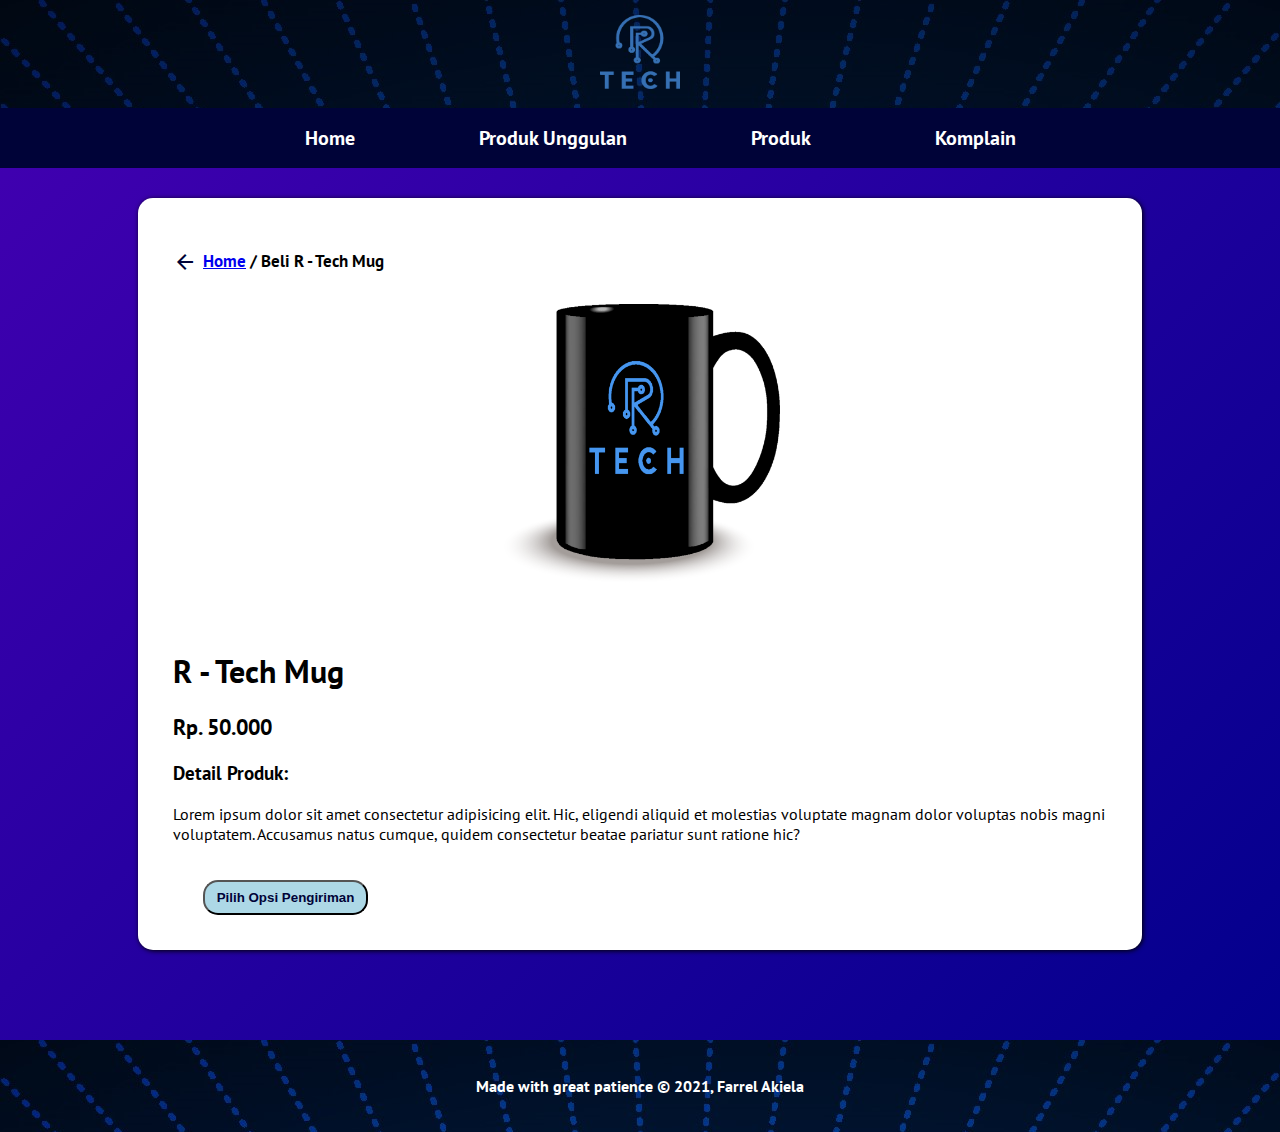
<file: assets/pages/order_mug.html>
<!DOCTYPE html>

<!-- Created By: Farrel AKiela -->

<html>

<head>
    <title>R - Tech Mug | Order Page</title>
    <meta name="viewport" content="width=device-width, initial-scale=1">
    <link rel="icon" href="../images/icon.png">
    <link rel="stylesheet" href="../styles/style.css">
    <link rel="stylesheet" href="https://fonts.googleapis.com/icon?family=Material+Icons">
</head>

<body>

    <header>
        <div class="head" id="home">
            <a href="../../index.html">
                <img src="../images/logo.png" alt="r-tech logos" width="80px"></a>
        </div>
        <nav>
            <ul>
                <li><a href="../../index.html#home">Home</a></li>
                <li><a href="../../index.html#featured">Produk Unggulan</a></li>
                <li><a href="../../index.html#product">Produk</a></li>
                <li><a href="../../index.html#complain">Komplain</a></li>
            </ul>
        </nav>
    </header>

    <main>
        <div id="content" class="container">
            <div class="order">
                <article class="card">
                    <div class="con-order">
                        <table border="0" cellpadding="0">
                            <tr>
                                <td width="1%"><a href="../../index.html"><i class="material-icons">arrow_back</i></a>
                                </td>
                                <td width="26%">
                                    <p id="p1"><a href="../../index.html#home">Home</a> / Beli R - Tech Mug</p>
                                </td>
                            </tr>
                        </table>
                        <img src="../images/remug.png">
                    </div>
                    <div class="con-order">
                        <h1>R - Tech Mug</h1>
                        <h4>Rp. 50.000</h4>
                        <h3>Detail Produk:</h3>
                        <p>Lorem ipsum dolor sit amet consectetur adipisicing elit. Hic, eligendi aliquid et molestias
                            voluptate magnam dolor voluptas nobis magni voluptatem. Accusamus natus cumque, quidem
                            consectetur beatae pariatur sunt ratione hic?</p>
                        <br>
                        <button class="btn-3"><a href="deliv_mug.html" class="btn-3" id="btn-deliv"> Pilih Opsi
                                Pengiriman</a></button>
                    </div>
                </article>
            </div>
        </div>
    </main>

    <footer>
        <p>Made with great patience &#169; 2021, Farrel Akiela</p>
    </footer>

</body>

</html>
</file>
<file: assets/styles/style.css>
/* Created By: Farrel AKiela */

@import url("https://fonts.googleapis.com/css2?family=Odibee+Sans&family=PT+Sans:ital,wght@0,400;0,700;1,400;1,700&display=swap");

* {
  box-sizing: border-box;
  scroll-behavior: smooth;
}

body {
  background: -webkit-linear-gradient(-45deg, #4400b2, darkblue);
  font-family: "PT Sans", sans-serif;
  margin: 0;
  padding: 0;
}

.container {
  padding: 10px;
}

.card {
  margin: auto;
  padding: 15px;
  box-shadow: 1px 1px 5px black;
  border-radius: 15px;
  background-color: white;
}

header {
  display: inline;
}

.head {
  text-align: center;
  background-image: url("../images/tech-background.jpg");
  filter: brightness(75%);
  padding: 15px;
}

nav {
  background-color: #000338ff;
  position: sticky;
  top: 0;
  padding: 1px;
  text-align: center;
}

nav li {
  display: inline;
  list-style: none;
}

nav a {
  padding: 10px;
  font-weight: bold;
  font-size: 20px;
  text-decoration: none;
  color: white;
  transition: 0.3s;
  margin: 50px;
}

nav a:hover {
  background-color: #110084ff;
  border-radius: 10px;
}

main {
  overflow: auto;
}


/* STYLE HOME PAGE */
.home {
  color: white;
  font-size: 30px;
  text-shadow: -2px 2px 1px darkblue;
  display: flex;
  flex-wrap: wrap;
  margin-top: 35px;
  margin-left: 50px;
}

.home section {
  width: 50%;
  text-align: left;
  padding: 50px;
}

.home em, strong {
  color: #ffec35ff;
}

.home p {
  font-size: 26px;
  margin: auto;
  font-weight: bold;
  width: 100%;
  text-align: left;
}

.home img {
  margin: 10%;
  margin-top: 20px;
}

#content {
  margin-left: 10%;
  width: 80%;
}

.sub-content {
  margin-left: 22%;
  width: 55%;
  padding: 10px;
}

#product {
  margin-top: 10px;
}

#product h1 {
  font-size: 40px;
  padding-bottom: 5px;
  padding-left: 5px;
  border-bottom: solid 1px grey;
  margin-top: 50px;
  margin-left: 25px;
  margin-right: 25px;
}

.flex-container-row {
  display: flex;
  flex-wrap: wrap;
}

.list_menu {
  background-color: white;
  border: solid 1px lightgrey;
  flex-basis: 25%;
  text-align: center;
  cursor:default;
  transition: 0.3s;
  padding: 5px;
  margin-left: 14%;
  margin-right: 7%;
  margin-bottom: 5%;
}

.list_menu img {
  padding: 20px;
  width: 100%;
}

.list_menu h5 {
  color: transparent;
  font-size: 1px;
  transition: 0.3s;
}

.list_menu:hover {
  background-color: lightgrey;
}

.list_menu:hover h5 {
  color: #4400b2;
  text-shadow: 1px 1px 2px black;
  font-size: 20px;
}

.list_menu#last {
  margin-left: 37%;
}

.title {
  text-align: center;
  margin: 0 auto 80px;
  margin-top: 50px;
  position: relative;
  line-height: 60px;
  color: rgb(0, 0, 0);
}

.title:after {
  content: "";
  background: #000338ff;
  width: 80px;
  height: 5px;
  border-radius: 5px;
  position: absolute;
  bottom: 0;
  left: 50%;
  transform: translateX(-50%);
}

.material-icons {
  color: #000338ff;
}

.btn:hover {
  background-color: #110084ff;
  border-radius: 10px;
}

.btn-1 {
  display: inline-block;
  padding: 7px 20px;
  border-radius: 25px;
  text-decoration: none;
  color: #FFF;
  background-image: -webkit-linear-gradient(45deg,#320974 0%, #000338ff 100%);
  background-image: linear-gradient(45deg, #320974 0%, #000338ff 100%);
  transition: .4s;
}

.btn-1:hover {
  background-image: -webkit-linear-gradient(45deg, #110084ff 0%, #4f36f7 100%);
  background-image: linear-gradient(45deg, #110084ff 0%, #4f36f7 100%);
}

#complain {
  margin-top: 10px;
}

#complain textarea {
  font-size: 22px;
  position: relative;
  margin: auto 77px;
}

#complain label {
  display: block;
  font-size: 20px;
  margin-bottom: 15px;
  margin-left: 55px;
}

.btn-2 {
  position: relative;
  left: 45%;
  display: inline-block;
  font-weight: bold;
  padding: 8px 10px 5px 10px;
  text-decoration: none;
  color: #000338ff;
  background: #fff1da;
  border-top: solid 4px #000338ff;
  border-radius: 0 0 15px 15px;
  transition: .4s;
  cursor: pointer;
  font-size: 15px;
  margin-top: 15px;
}

.btn-2:hover {
  background: #000338ff;
  color: #FFF;
}


/* STYLE ORDER PAGE */
.order {
  margin-top: 20px;
}

.order .con-order img {
  padding: 0;
  width: 30%;
  margin-left: 35%;
  margin-top: 15px;
}

.order .con-order {
  padding: 20px;
}

.order h4 {
  margin: 20px 0;
  font-size: 22px;
  font-weight: bold;
}

.order select {
  display: inline;
  padding: 10px;
  margin-top: 20px;
}

.con-order table {
  width: 27%;
  border-collapse: collapse;
}

.con-order #p1 {
  font-weight: bold;
  text-align: left;
  font-size: 17px;
}

.con-order .material-icons {
  margin-top: 6px;
}

.con-order button {
  margin-left: 30px;
  padding: 5px;
}

.btn-3 {
  position: relative;
  display: inline-block;
  font-weight: bold;
  padding: 0.25em 0.5em;
  text-decoration: none;
  color: #000338ff;
  background: lightblue;
  transition: .4s;
  border-radius: 15px;
}

.btn-3:hover {
  background: #000338ff;
  color: white;
}


/* STYLE DELIVERY PAGE */
.delivery {
  margin-top: 55px;
}

.con-deliv-2 table {
  width: 100%;
  border-collapse: collapse;
  margin-top: 15px;
}

.product {
  display: flex;
  flex-wrap: wrap;
  margin-left: 5%;
}

.product img {
  width: 40%;
  margin-right: 25px;
}

.product #desc {
  margin-top: 20px;
}

.con-deliv-2 th {
  text-align: center;
  padding: 15px;
  color: #4400b2;
  background-color: #fff;
  font-weight: bold;
}

.con-deliv-2 td {
  padding: 15px;
  text-align: center;
}

.con-deliv-2 td select {
  padding: 5px;
}

.con-deliv-2 td input {
  padding: 5px;
}

.con-deliv-2 #go {
  padding: 10px;
  position: relative;
  left: 1003px;
  bottom: 5px;
  cursor: pointer;
}

.con-deliv table {
  width: 40%;
  border-collapse: collapse;
}

.con-deliv #p2 {
  font-weight: bold;
  text-align: left;
  font-size: 17px;
}

.con-deliv .material-icons {
  margin-top: 6px;
}

footer {
  margin-top: 80px;
  width: 100%;
  padding: 20px;
  background-image: url("../images/tech-background.jpg");
  float: left;
  text-align: center;
  font-weight: bold;
  color: white;
}

@media screen and (max-width: 800px) {
  .container {
    width: 100%;
  }

  img {
    width: 100%;
  }

  nav {
    text-align: center;
  }

  nav a {
    margin-left: 0;
  }

  .home section {
    width: 100%;
    padding: 30px;
    font-size: 21px;
  }

  #content,
  aside {
    width: 100%;
  }

  .list_menu {
    flex-basis: 50%;
  }
}
</file>
